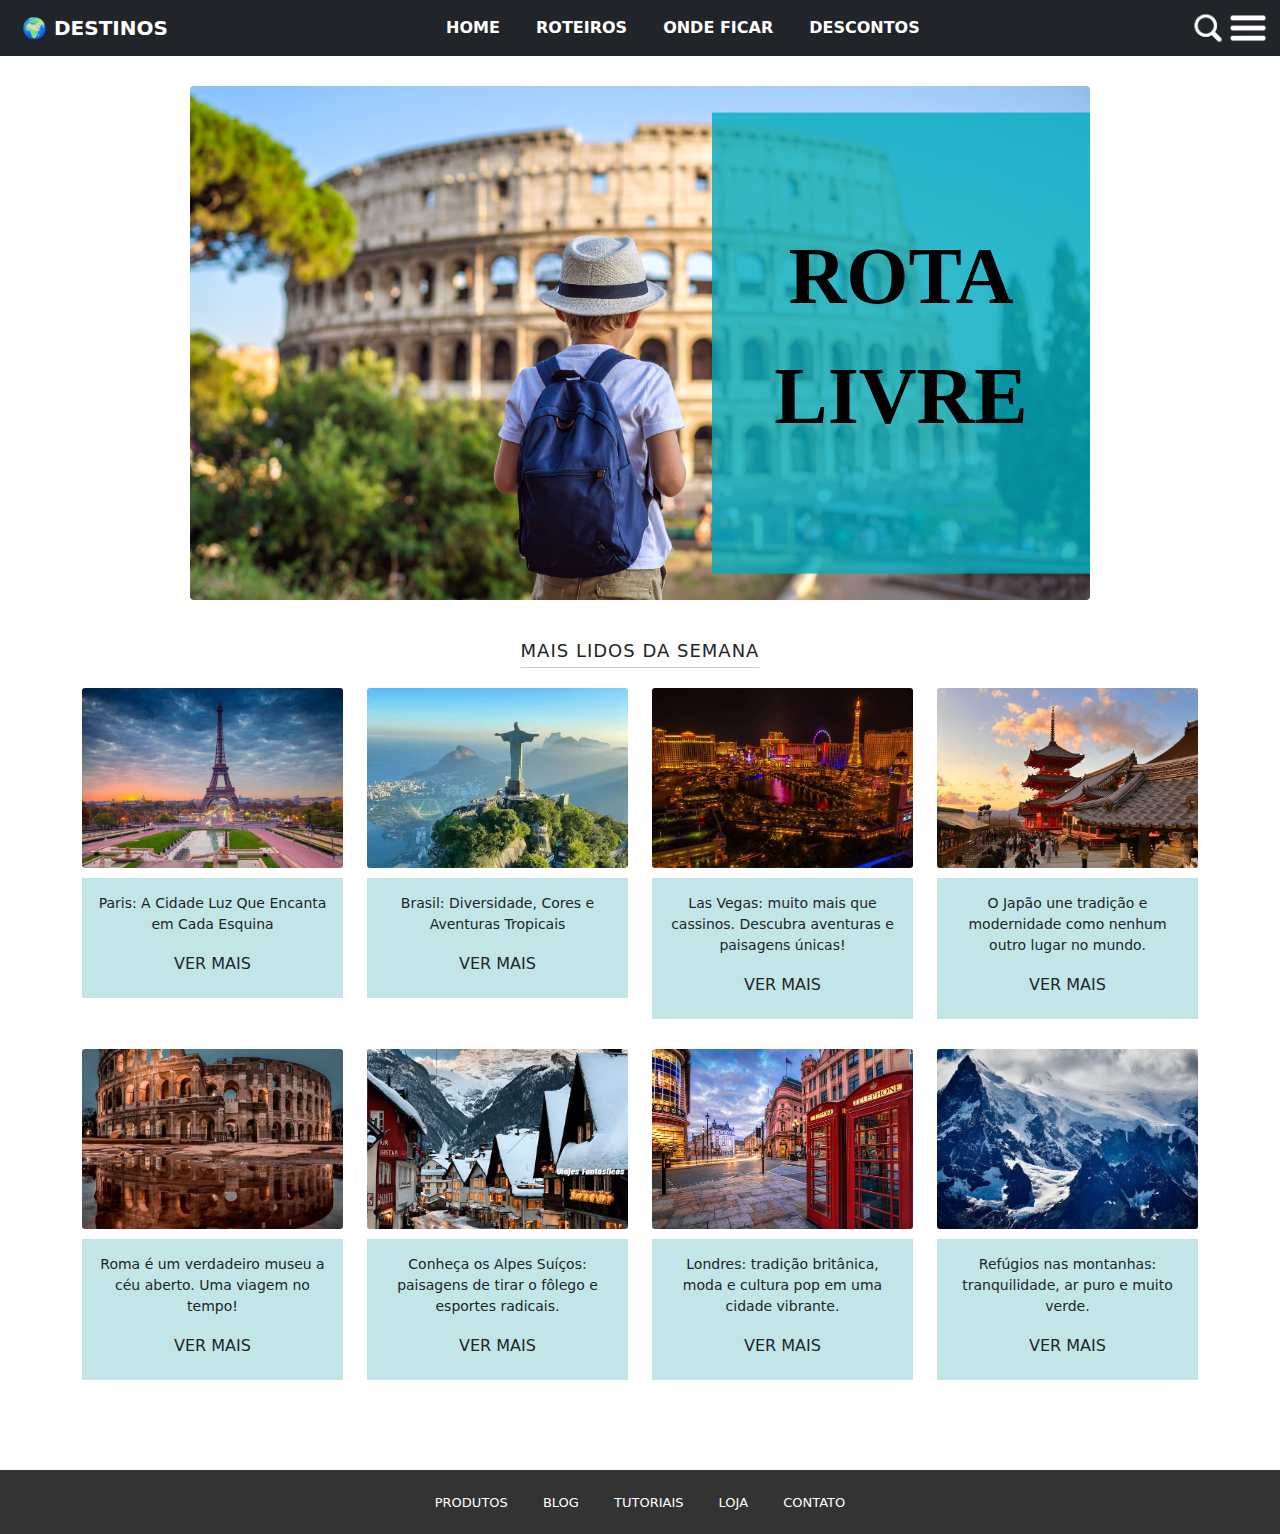
<file: index.html>
<!DOCTYPE html>
<html lang="pt-br">
<head>
  <meta charset="UTF-8" />
  <meta name="viewport" content="width=device-width, initial-scale=1.0" />
  <title>Rota Livre - Viagens</title>
  <link rel="stylesheet" href="style.css" />
  <link href="https://cdn.jsdelivr.net/npm/bootstrap@5.3.0/dist/css/bootstrap.min.css" rel="stylesheet">
</head>
<body>
  <nav class="navbar navbar-expand-lg navbar-dark bg-dark">
    <div class="container-fluid">
      <a class="navbar-brand" href="#">🌍 DESTINOS</a>
      <button class="navbar-toggler" type="button" data-bs-toggle="collapse" data-bs-target="#navbarNav">
        <span class="navbar-toggler-icon"></span>
      </button>
      <div class="collapse navbar-collapse justify-content-center" id="navbarNav">
        <ul class="navbar-nav">
          <li class="nav-item"><a class="nav-link active" href="#">HOME</a></li>
          <li class="nav-item"><a class="nav-link" href="#">ROTEIROS</a></li>
          <li class="nav-item"><a class="nav-link" href="#">ONDE FICAR</a></li>
          <li class="nav-item"><a class="nav-link" href="#">DESCONTOS</a></li>
        </ul>
      </div>
      <div class="d-flex align-items-center">
        <img src="imagens/lupinha.png" alt="lupa" class="lupa" height="40px" width="40px">
        <img src="imagens/barras.png" alt="barra" class="barra" height="40px" width="40px">
      </div>
    </div>
  </nav>

  <section class="banner">
    <img src="imagens/banner menino.jpg" alt="Banner principal" class="banner-img">
    <div class="banner-texto d-flex flex-column justify-content-center align-items-center"><p>ROTA<br>LIVRE</p></div>
  </section>

  <h2 class="titulo-secao">MAIS LIDOS DA SEMANA</h2>

  <section class="container posts-grid">
    <div class="row">

      <div class="col-md-3 post">
        <a href="pagina2.html">
          <img src="imagens/paris.jpg" alt="Post Paris">
        </a>
        <div class="post-texto">
          <p>Paris: A Cidade Luz Que Encanta em Cada Esquina</p>
          <a href="pagina2.html" class="btn btn-vermais">VER MAIS</a>
        </div>
      </div>

      <div class="col-md-3 post">
        <img src="imagens/brasil.jpg" alt="Post Rio de Janeiro">
        <div class="post-texto">
          <p>Brasil: Diversidade, Cores e Aventuras Tropicais</p>
          <a href="#" class="btn btn-vermais">VER MAIS</a>
        </div>
      </div>

      <div class="col-md-3 post">
        <img src="imagens/las vegas.jpg" alt="Post Las Vegas">
        <div class="post-texto">
          <p>Las Vegas: muito mais que cassinos. Descubra aventuras e paisagens únicas!</p>
          <a href="#" class="btn btn-vermais">VER MAIS</a>
        </div>
      </div>

      <div class="col-md-3 post">
        <img src="imagens/japão.jpg" alt="Post Japão">
        <div class="post-texto">
          <p>O Japão une tradição e modernidade como nenhum outro lugar no mundo.</p>
          <a href="#" class="btn btn-vermais">VER MAIS</a>
        </div>
      </div>

      <div class="col-md-3 post">
        <img src="imagens/itália.jpg" alt="Post Roma">
        <div class="post-texto">
          <p>Roma é um verdadeiro museu a céu aberto. Uma viagem no tempo!</p>
          <a href="#" class="btn btn-vermais">VER MAIS</a>
        </div>
      </div>

      <div class="col-md-3 post">
        <img src="imagens/suiça.jpg" alt="Post Alpes">
        <div class="post-texto">
          <p>Conheça os Alpes Suíços: paisagens de tirar o fôlego e esportes radicais.</p>
          <a href="#" class="btn btn-vermais">VER MAIS</a>
        </div>
      </div>

      <div class="col-md-3 post">
        <img src="imagens/inglaterra.jpg" alt="Post Londres">
        <div class="post-texto">
          <p>Londres: tradição britânica, moda e cultura pop em uma cidade vibrante.</p>
          <a href="#" class="btn btn-vermais">VER MAIS</a>
        </div>
      </div>

      <div class="col-md-3 post">
        <img src="imagens/chile.jpg" alt="Post Montanhas">
        <div class="post-texto">
          <p>Refúgios nas montanhas: tranquilidade, ar puro e muito verde.</p>
          <a href="#" class="btn btn-vermais">VER MAIS</a>
        </div>
      </div>
    </div>
  </section>

  <footer class="footer">
    <div class="footer-menu">
      <a href="#">PRODUTOS</a>
      <a href="#">BLOG</a>
      <a href="#">TUTORIAIS</a>
      <a href="#">LOJA</a>
      <a href="#">CONTATO</a>
    </div>
  </footer>

  <script src="index.js"></script>
  <script src="https://cdn.jsdelivr.net/npm/bootstrap@5.3.0/dist/js/bootstrap.bundle.min.js"></script>
</body>
</html>
</file>
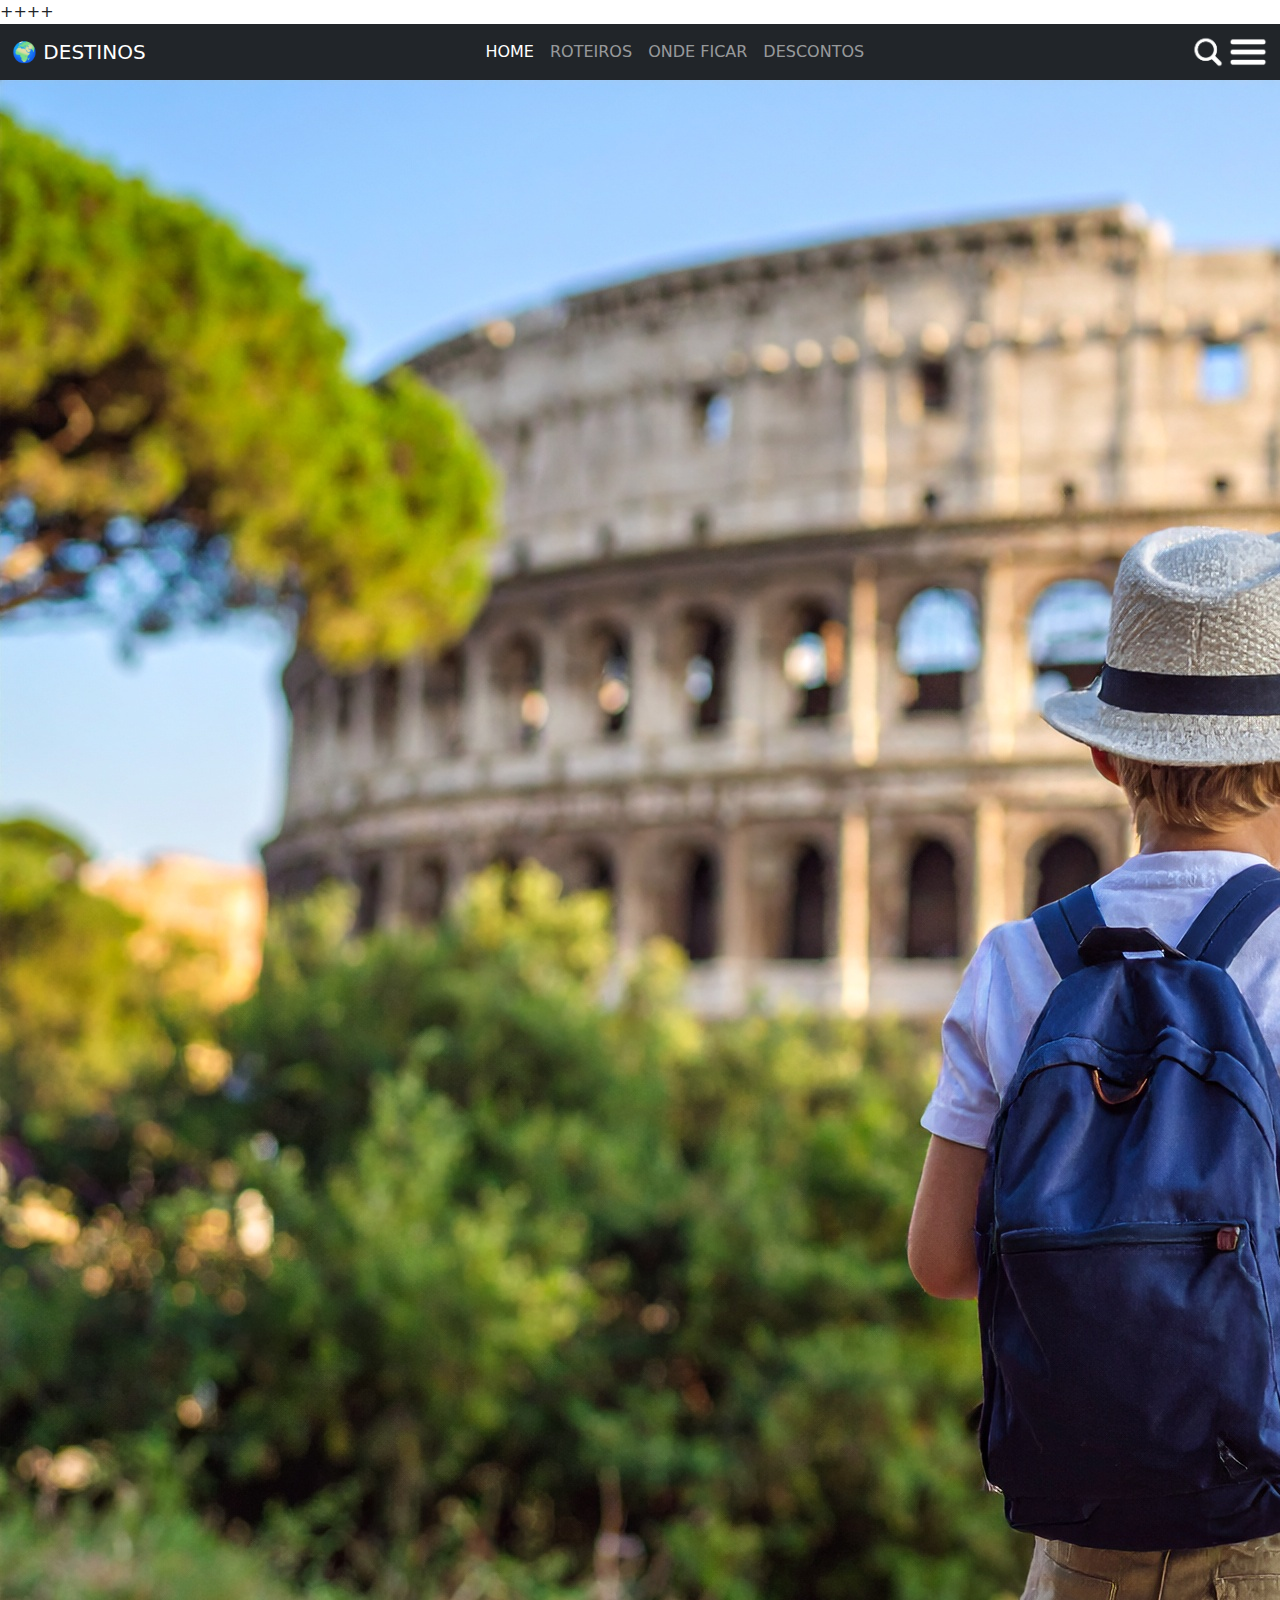
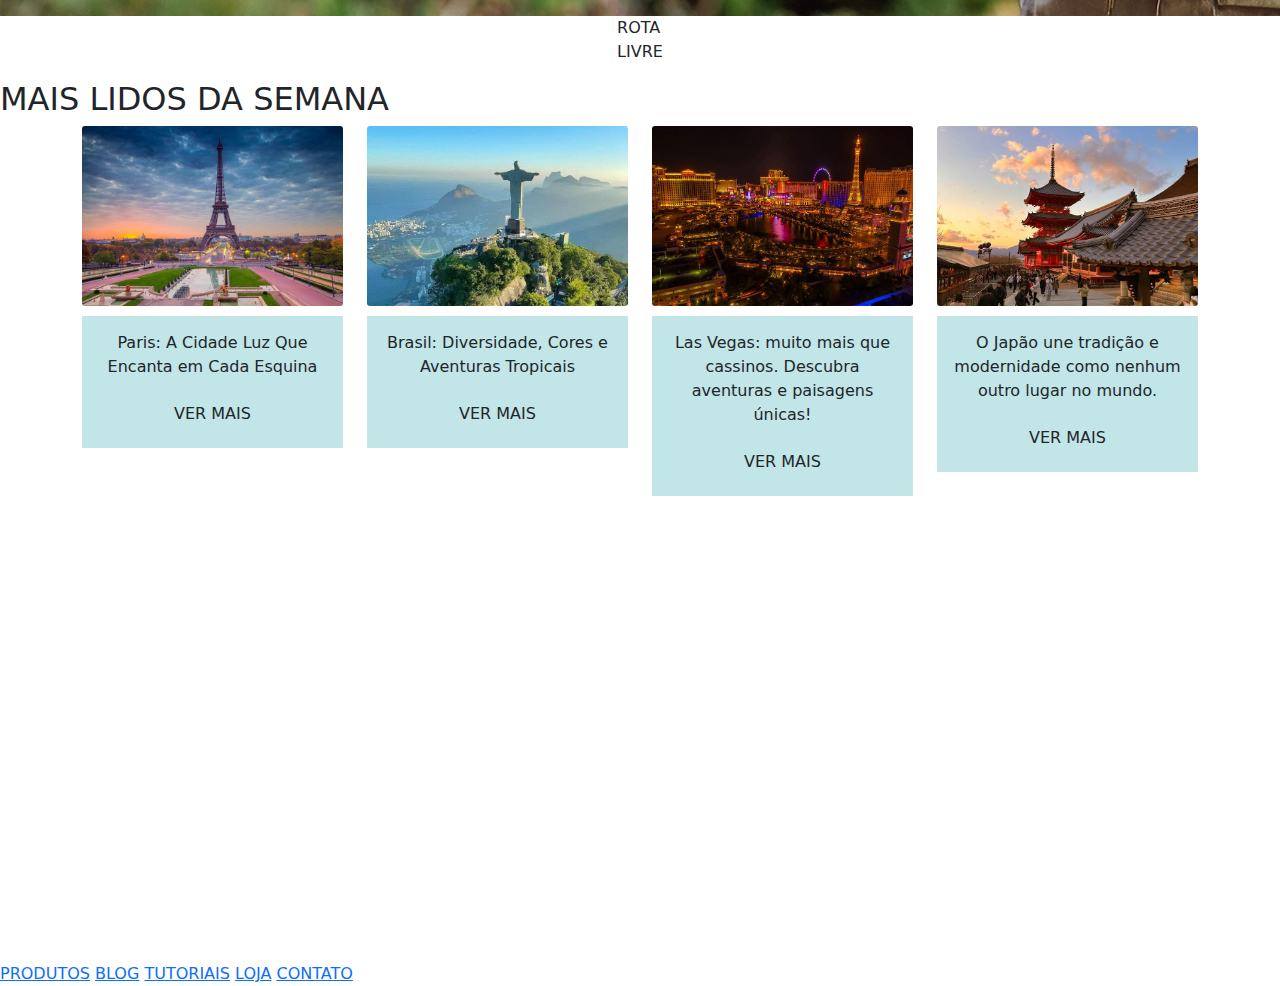
<file: public/index.html>
++++<!DOCTYPE html>
<html lang="pt-br">
<head>
  <meta charset="UTF-8" />
  <meta name="viewport" content="width=device-width, initial-scale=1.0" />
  <title>Rota Livre - Viagens</title>
  <link rel="stylesheet" href="style.css" />
  <link href="https://cdn.jsdelivr.net/npm/bootstrap@5.3.0/dist/css/bootstrap.min.css" rel="stylesheet">
</head>
<body>
  <nav class="navbar navbar-expand-lg navbar-dark bg-dark">
    <div class="container-fluid">
      <a class="navbar-brand" href="#">🌍 DESTINOS</a>
      <button class="navbar-toggler" type="button" data-bs-toggle="collapse" data-bs-target="#navbarNav">
        <span class="navbar-toggler-icon"></span>
      </button>
      <div class="collapse navbar-collapse justify-content-center" id="navbarNav">
        <ul class="navbar-nav">
          <li class="nav-item"><a class="nav-link active" href="#">HOME</a></li>
          <li class="nav-item"><a class="nav-link" href="#">ROTEIROS</a></li>
          <li class="nav-item"><a class="nav-link" href="#">ONDE FICAR</a></li>
          <li class="nav-item"><a class="nav-link" href="#">DESCONTOS</a></li>
        </ul>
      </div>
      <div class="d-flex align-items-center">
        <img src="imagens/lupinha.png" alt="lupa" class="lupa" height="40px" width="40px">
        <img src="imagens/barras.png" alt="barra" class="barra" height="40px" width="40px">
      </div>
    </div>
  </nav>

  <section class="banner">
    <img src="imagens/banner menino.jpg" alt="Banner principal" class="banner-img">
    <div class="banner-texto d-flex flex-column justify-content-center align-items-center"><p>ROTA<br>LIVRE</p></div>
  </section>

  <h2 class="titulo-secao">MAIS LIDOS DA SEMANA</h2>

  <section class="container posts-grid">
    <div class="row" id="posts-container">
      <div class="col-12 text-center" id="loading-message">
        <p>Carregando posts...</p>
      </div>
    </div>
  </section>

  <footer class="footer">
    <div class="footer-menu">
      <a href="#">PRODUTOS</a>
      <a href="#">BLOG</a>
      <a href="#">TUTORIAIS</a>
      <a href="#">LOJA</a>
      <a href="#">CONTATO</a>
    </div>
  </footer>

  <script src="index.js"></script>
  <script src="https://cdn.jsdelivr.net/npm/bootstrap@5.3.0/dist/js/bootstrap.bundle.min.js"></script>
</body>
</html>
</file>
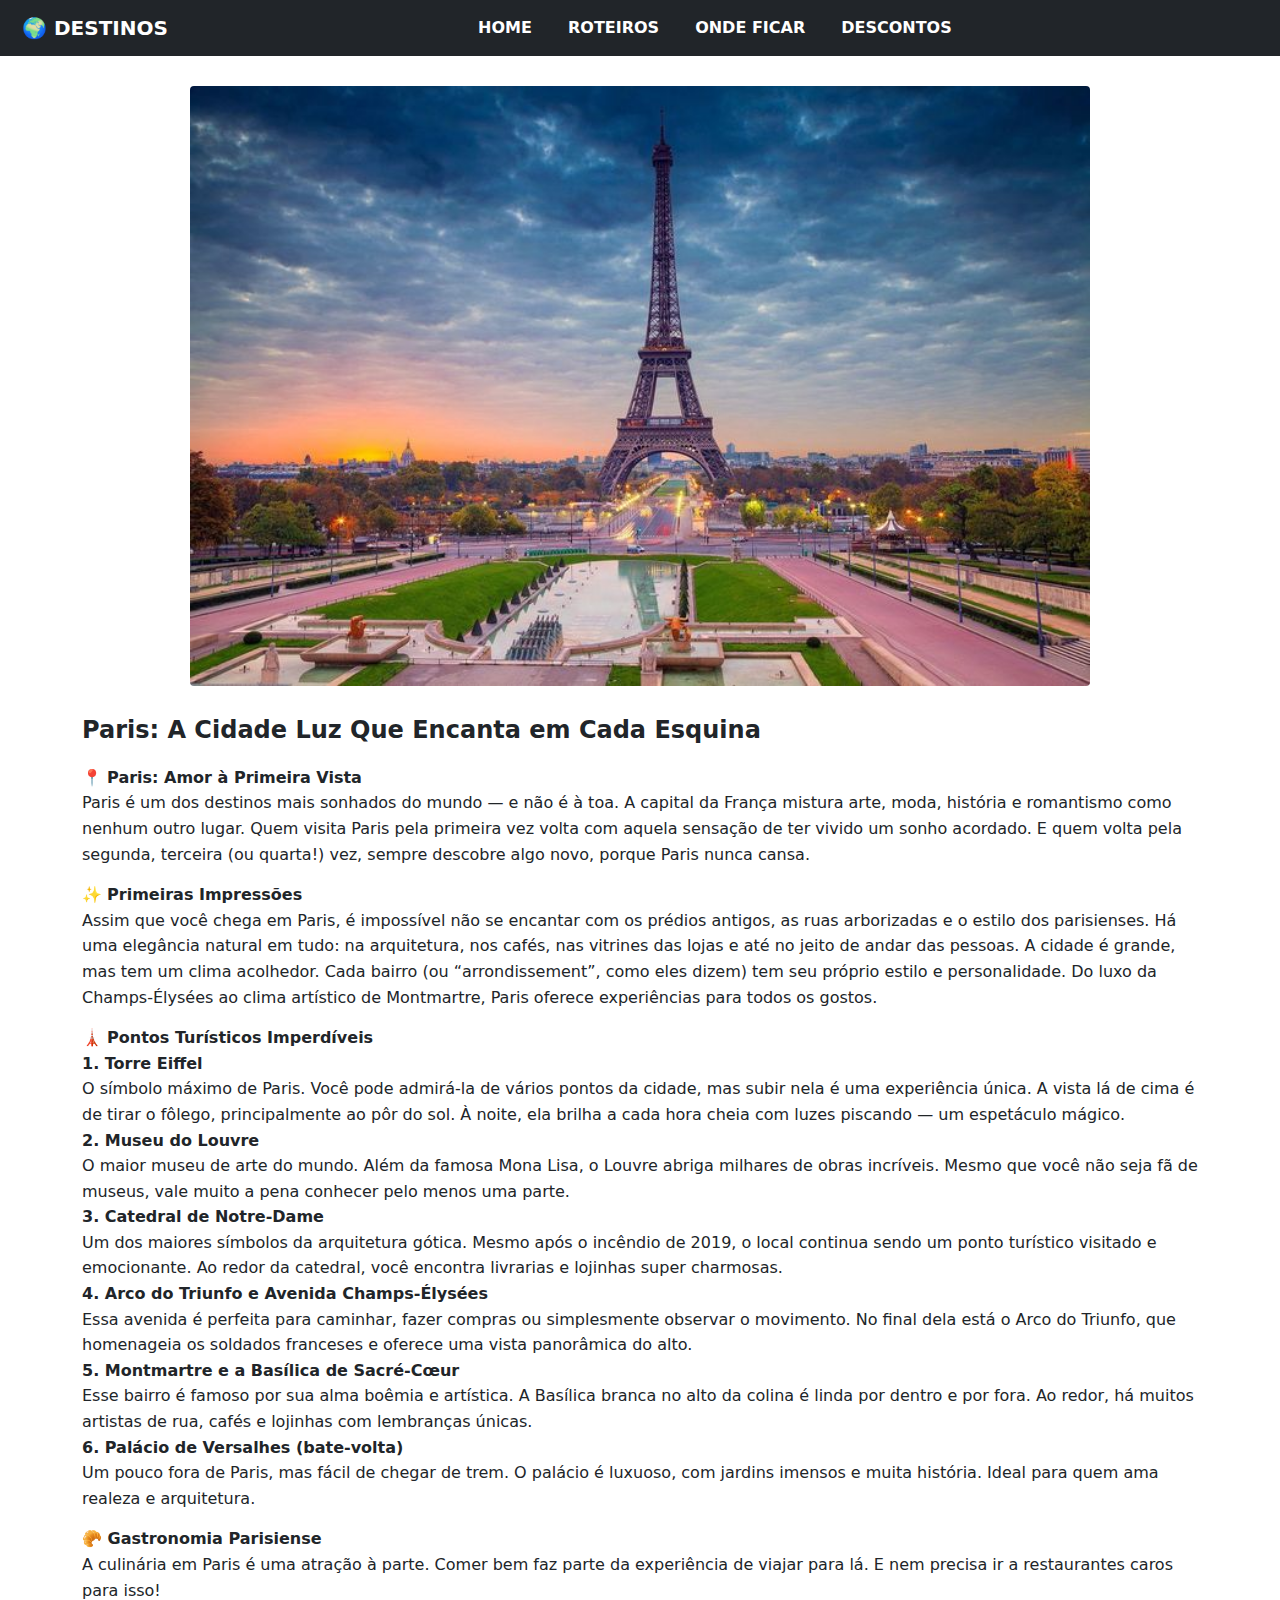
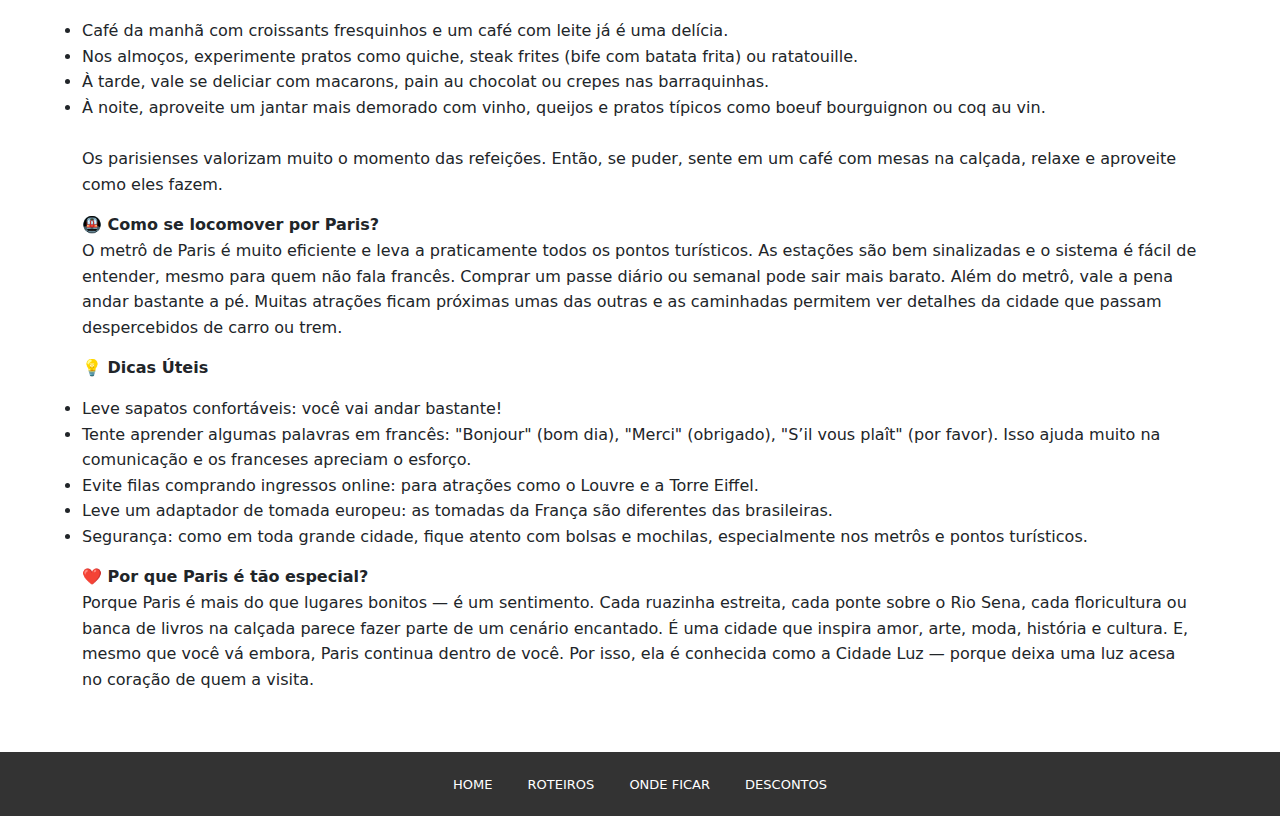
<file: pagina2.html>
<!DOCTYPE html>
<html lang="pt-br">
<head>
  <meta charset="UTF-8" />
  <meta name="viewport" content="width=device-width, initial-scale=1.0" />
  <title>Post - Paris</title>
  <link rel="stylesheet" href="style.css" />
  <link href="https://cdn.jsdelivr.net/npm/bootstrap@5.3.0/dist/css/bootstrap.min.css" rel="stylesheet">
</head>
<body>
  <nav class="navbar navbar-expand-lg navbar-dark bg-dark">
    <div class="container-fluid">
      <a class="navbar-brand" href="#">🌍 DESTINOS</a>
      <button class="navbar-toggler" type="button" data-bs-toggle="collapse" data-bs-target="#navbarNav">
        <span class="navbar-toggler-icon"></span>
      </button>
      <div class="collapse navbar-collapse justify-content-center" id="navbarNav">
        <ul class="navbar-nav">
          <li class="nav-item"><a class="nav-link" href="index.html">HOME</a></li>
          <li class="nav-item"><a class="nav-link" href="#">ROTEIROS</a></li>
          <li class="nav-item"><a class="nav-link" href="#">ONDE FICAR</a></li>
          <li class="nav-item"><a class="nav-link" href="#">DESCONTOS</a></li>
        </ul>
      </div>
      <div class="d-flex align-items-center">
        <i class="bi bi-search text-white me-3"></i>
        <i class="bi bi-list text-white"></i>
      </div>
    </div>
  </nav>

  <section class="post-principal">
    <img src="imagens/paris.jpg" alt="Paris" class="post-img-grande">
  </section>

  <section class="container post-conteudo">
    <h1>Paris: A Cidade Luz Que Encanta em Cada Esquina</h1>

    <p>📍 <strong>Paris: Amor à Primeira Vista</strong><br>
     Paris é um dos destinos mais sonhados do mundo — e não é à toa. A capital da França mistura arte, moda, história e romantismo como nenhum outro lugar. Quem visita Paris pela primeira vez volta com aquela sensação de ter vivido um sonho acordado. E quem volta pela segunda, terceira (ou quarta!) vez, sempre descobre algo novo, porque Paris nunca cansa.</p>

    <p>✨ <strong>Primeiras Impressões</strong><br>
Assim que você chega em Paris, é impossível não se encantar com os prédios antigos, as ruas arborizadas e o estilo dos parisienses. Há uma elegância natural em tudo: na arquitetura, nos cafés, nas vitrines das lojas e até no jeito de andar das pessoas.

A cidade é grande, mas tem um clima acolhedor. Cada bairro (ou “arrondissement”, como eles dizem) tem seu próprio estilo e personalidade. Do luxo da Champs-Élysées ao clima artístico de Montmartre, Paris oferece experiências para todos os gostos.</p>

    <p>🗼 <strong>Pontos Turísticos Imperdíveis</strong><br>
<strong>1. Torre Eiffel</strong><br>
O símbolo máximo de Paris. Você pode admirá-la de vários pontos da cidade, mas subir nela é uma experiência única. A vista lá de cima é de tirar o fôlego, principalmente ao pôr do sol. À noite, ela brilha a cada hora cheia com luzes piscando — um espetáculo mágico. <br>

<strong>2. Museu do Louvre</strong> <br>
O maior museu de arte do mundo. Além da famosa Mona Lisa, o Louvre abriga milhares de obras incríveis. Mesmo que você não seja fã de museus, vale muito a pena conhecer pelo menos uma parte. <br>

<strong>3. Catedral de Notre-Dame</strong> <br>
Um dos maiores símbolos da arquitetura gótica. Mesmo após o incêndio de 2019, o local continua sendo um ponto turístico visitado e emocionante. Ao redor da catedral, você encontra livrarias e lojinhas super charmosas. <br>

<strong>4. Arco do Triunfo e Avenida Champs-Élysées</strong> <br>
Essa avenida é perfeita para caminhar, fazer compras ou simplesmente observar o movimento. No final dela está o Arco do Triunfo, que homenageia os soldados franceses e oferece uma vista panorâmica do alto. <br>

<strong>5. Montmartre e a Basílica de Sacré-Cœur</strong> <br>
Esse bairro é famoso por sua alma boêmia e artística. A Basílica branca no alto da colina é linda por dentro e por fora. Ao redor, há muitos artistas de rua, cafés e lojinhas com lembranças únicas. <br>

<strong>6. Palácio de Versalhes (bate-volta)</strong> <br>
Um pouco fora de Paris, mas fácil de chegar de trem. O palácio é luxuoso, com jardins imensos e muita história. Ideal para quem ama realeza e arquitetura.</p>

<p> <strong>🥐 Gastronomia Parisiense</strong> <br>
A culinária em Paris é uma atração à parte. Comer bem faz parte da experiência de viajar para lá. E nem precisa ir a restaurantes caros para isso!
<li>Café da manhã com croissants fresquinhos e um café com leite já é uma delícia.</li>
<li>Nos almoços, experimente pratos como quiche, steak frites (bife com batata frita) ou ratatouille.</li>
<li>À tarde, vale se deliciar com macarons, pain au chocolat ou crepes nas barraquinhas.</li>
<li>À noite, aproveite um jantar mais demorado com vinho, queijos e pratos típicos como boeuf bourguignon ou coq au vin.</li> <br>
Os parisienses valorizam muito o momento das refeições. Então, se puder, sente em um café com mesas na calçada, relaxe e aproveite como eles fazem.
</p>

<p> <strong>🚇 Como se locomover por Paris?</strong> <br>
O metrô de Paris é muito eficiente e leva a praticamente todos os pontos turísticos. As estações são bem sinalizadas e o sistema é fácil de entender, mesmo para quem não fala francês. Comprar um passe diário ou semanal pode sair mais barato. 

Além do metrô, vale a pena andar bastante a pé. Muitas atrações ficam próximas umas das outras e as caminhadas permitem ver detalhes da cidade que passam despercebidos de carro ou trem.</p>

<p> <strong>💡 Dicas Úteis</strong> 
<li>Leve sapatos confortáveis: você vai andar bastante!</li>
<li>Tente aprender algumas palavras em francês: "Bonjour" (bom dia), "Merci" (obrigado), "S’il vous plaît" (por favor). Isso ajuda muito na comunicação e os franceses apreciam o esforço.</li>
<li>Evite filas comprando ingressos online: para atrações como o Louvre e a Torre Eiffel.</li>
<li>Leve um adaptador de tomada europeu: as tomadas da França são diferentes das brasileiras.</li>
<li>Segurança: como em toda grande cidade, fique atento com bolsas e mochilas, especialmente nos metrôs e pontos turísticos.</li>
</p>

<p> <strong>❤️ Por que Paris é tão especial?</strong> <br>
Porque Paris é mais do que lugares bonitos — é um sentimento. Cada ruazinha estreita, cada ponte sobre o Rio Sena, cada floricultura ou banca de livros na calçada parece fazer parte de um cenário encantado.

É uma cidade que inspira amor, arte, moda, história e cultura. E, mesmo que você vá embora, Paris continua dentro de você. Por isso, ela é conhecida como a Cidade Luz — porque deixa uma luz acesa no coração de quem a visita.
</p>
  </section>

  <footer class="footer">
    <div class="footer-menu">
      <a href="#">HOME</a>
      <a href="#">ROTEIROS</a>
      <a href="#">ONDE FICAR</a>
      <a href="#">DESCONTOS</a>
    </div>
  </footer>

  <script src="index.js"></script>
  <script src="https://cdn.jsdelivr.net/npm/bootstrap@5.3.0/dist/js/bootstrap.bundle.min.js"></script>
</body>
</html>
</file>
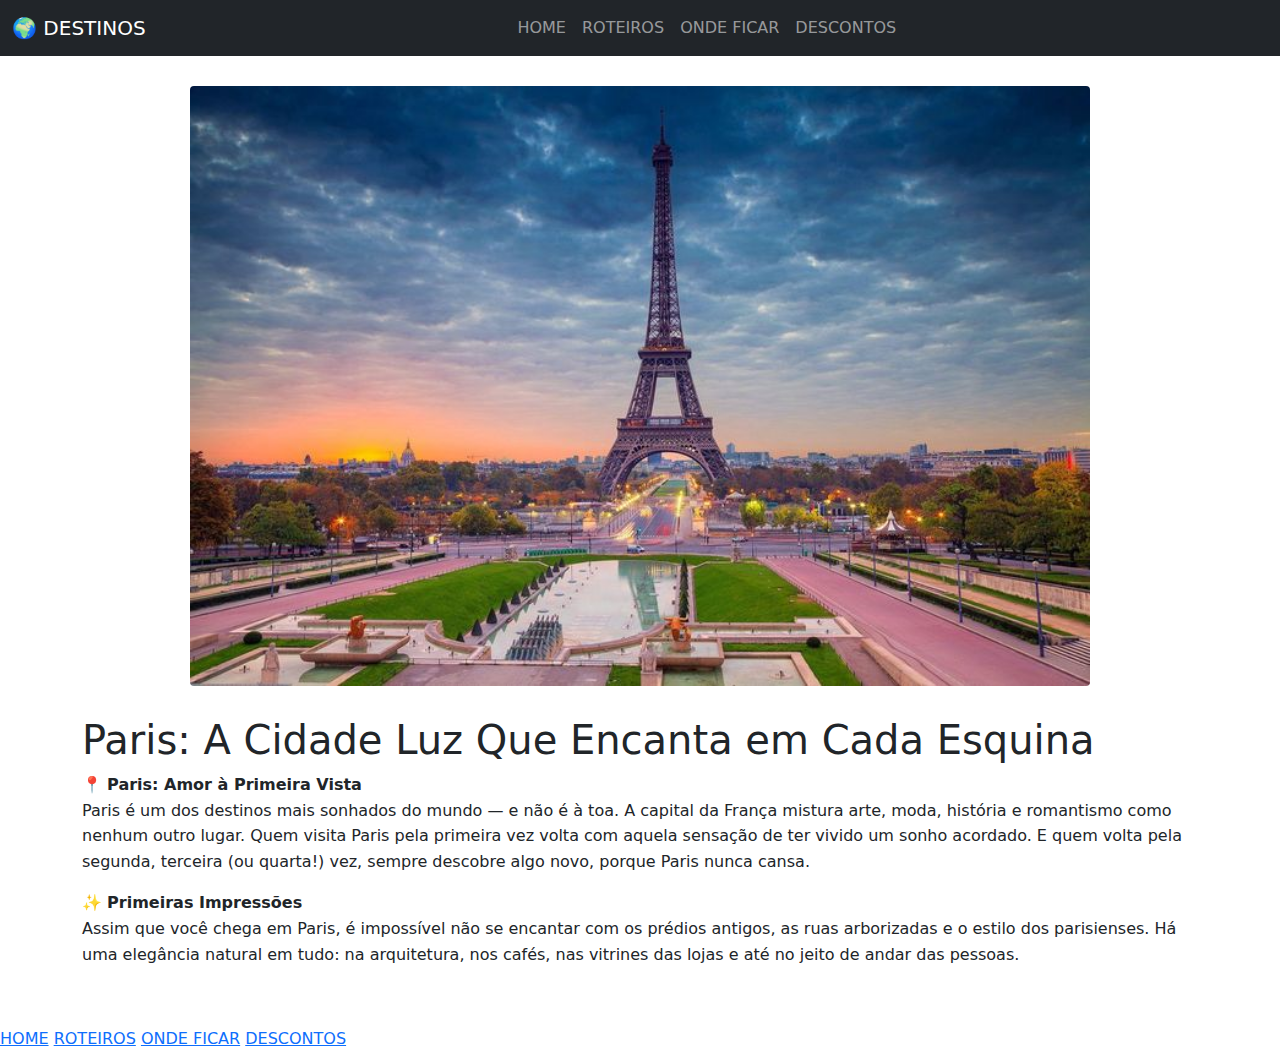
<file: public/pagina2.html>
<!DOCTYPE html>
<html lang="pt-br">
<head>
  <meta charset="UTF-8" />
  <meta name="viewport" content="width=device-width, initial-scale=1.0" />
  <title>Post - Carregando...</title>
  <link rel="stylesheet" href="style.css" />
  <link href="https://cdn.jsdelivr.net/npm/bootstrap@5.3.0/dist/css/bootstrap.min.css" rel="stylesheet">
</head>
<body>
  <nav class="navbar navbar-expand-lg navbar-dark bg-dark">
    <div class="container-fluid">
      <a class="navbar-brand" href="#">🌍 DESTINOS</a>
      <button class="navbar-toggler" type="button" data-bs-toggle="collapse" data-bs-target="#navbarNav">
        <span class="navbar-toggler-icon"></span>
      </button>
      <div class="collapse navbar-collapse justify-content-center" id="navbarNav">
        <ul class="navbar-nav">
          <li class="nav-item"><a class="nav-link" href="index.html">HOME</a></li>
          <li class="nav-item"><a class="nav-link" href="#">ROTEIROS</a></li>
          <li class="nav-item"><a class="nav-link" href="#">ONDE FICAR</a></li>
          <li class="nav-item"><a class="nav-link" href="#">DESCONTOS</a></li>
        </ul>
      </div>
      <div class="d-flex align-items-center">
        <i class="bi bi-search text-white me-3"></i>
        <i class="bi bi-list text-white"></i>
      </div>
    </div>
  </nav>

  <section class="post-principal">
    <img id="post-image" src="" alt="Post" class="post-img-grande">
  </section>

  <section class="container post-conteudo">
    <h1 id="post-title">Carregando...</h1>
    
    <div id="post-content">
      <p>Carregando conteúdo...</p>
    </div>
  </section>

  <footer class="footer">
    <div class="footer-menu">
      <a href="#">HOME</a>
      <a href="#">ROTEIROS</a>
      <a href="#">ONDE FICAR</a>
      <a href="#">DESCONTOS</a>
    </div>
  </footer>

  <script src="index.js"></script>
  <script src="https://cdn.jsdelivr.net/npm/bootstrap@5.3.0/dist/js/bootstrap.bundle.min.js"></script>
</body>
</html>
</file>
<file: style.css>
* {
  margin: 0;
  padding: 0;
  box-sizing: border-box;
}

body {
  font-family: Arial, sans-serif;
  background-color: #ffffff;
  color: #000000;
}

.navbar {
  font-weight: bold;
}

.navbar a {
  color: white !important;
  margin: 0 10px;
}

.banner {
  position: relative;
  width: 100%;
  max-width: 900px;
  margin: 30px auto;
}

.banner-img {
  width: 100%;
  border-radius: 4px;
}

.banner-texto {
  position: absolute;
  top: 50%;
  right: 0%;
  transform: translateY(-50%);
  background-color: rgba(0, 170, 190, 0.8);
  font-size: 80px;
  vertical-align: center;
  text-align: center;
  font-family: Cambria, Cochin, Georgia, Times, 'Times New Roman', serif;
  font-weight: bold;
  color: black;
  text-align: center;
  height: 36vw;
  width: 42%;
}

.titulo-secao {
  text-align: center;
  margin: 40px 0 20px;
  font-size: 18px;
  letter-spacing: 1px;
  border-bottom: 1px solid #ccc;
  width: fit-content;
  margin-left: auto;
  margin-right: auto;
  padding-bottom: 5px;
}

.posts-grid {
  margin-bottom: 60px;
}

.post {
  margin-bottom: 30px;
  text-align: center;
}

.post img {
  width: 100%;
  height: 180px;
  object-fit: cover;
  border-radius: 3px;
}

.post-texto {
  background-color: #c2e5e7;
  padding: 15px;
  margin-top: 10px;
}

.post-texto p {
  margin-bottom: 10px;
  font-size: 14px;
}

.btn-vermais {
  background-color: black;
  color: white;
  font-size: 13px;
  padding: 5px 10px;
  border: none;
  text-transform: uppercase;
  text-decoration: none;
}

.btn-vermais:hover {
  background-color: #333;
}

.footer {
  background-color: #333;
  color: white;
  padding: 20px 0;
  text-align: center;
}

.footer-menu a {
  color: white;
  margin: 0 15px;
  text-decoration: none;
  font-size: 13px;
}

.footer-menu a:hover {
  text-decoration: underline;
}

.post-principal {
  width: 100%;
  max-width: 900px;
  margin: 30px auto;
}

.post-img-grande {
  width: 100%;
  border-radius: 4px;
}

.post-conteudo {
  max-width: 900px;
  margin: 30px auto 60px;
  line-height: 1.6;
}

.post-conteudo h1 {
  margin-bottom: 20px;
  font-size: 24px;
  font-weight: bold;
}

.post-conteudo p {
  margin-bottom: 15px;
  font-size: 16px;
}

@media (max-width: 768px) {
  .banner-texto {
    font-size: 22px;
    padding: 10px;
    right: 5%;

  }

  .footer-menu a {
    display: block;
    margin: 5px 0;
  }
}
</file>
<file: public/style.css>
.post {
  margin-bottom: 30px;
  text-align: center;
  transform: none !important;
  transition: none !important;
  position: relative;
  will-change: auto;
  backface-visibility: hidden;
  -webkit-backface-visibility: hidden;
}

.post:hover {
  transform: none !important;
  box-shadow: none !important;
  transition: none !important;
}

.post img {
  width: 100%;
  height: 180px;
  object-fit: cover;
  border-radius: 3px;
  display: block;
  position: relative;
  transform: none !important;
  transition: none !important;
}

.post img:hover {
  transform: none !important;
  transition: none !important;
}

.post-texto {
  background-color: #c2e5e7;
  padding: 15px;
  margin-top: 10px;
  position: relative;
  transform: none !important;
  transition: none !important;
}

.btn-vermais {
  background-color: black;
  color: white;
  font-size: 13px;
  padding: 5px 10px;
  border: none;
  text-transform: uppercase;
  text-decoration: none;
  transform: none !important;
  transition: none !important;
  display: inline-block;
  cursor: pointer;
}

.btn-vermais:hover {
  background-color: #333;
  transform: none !important;
  transition: none !important;
}

.posts-grid {
  margin-bottom: 60px;
  position: relative;
  transform: none !important;
  transition: none !important;
}

.posts-grid .col-md-3 {
  transform: none !important;
  transition: none !important;
  position: relative;
}

.post-principal {
  width: 100%;
  max-width: 900px;
  margin: 30px auto;
  position: relative;
  transform: none !important;
  transition: none !important;
}

.post-img-grande {
  width: 100%;
  border-radius: 4px;
  display: block;
  position: relative;
  transform: none !important;
  transition: none !important;
}

.post-conteudo {
  max-width: 900px;
  margin: 30px auto 60px;
  line-height: 1.6;
  position: relative;
  transform: none !important;
  transition: none !important;
}

* {
  -webkit-animation: none !important;
  -moz-animation: none !important;
  -o-animation: none !important;
  -ms-animation: none !important;
  animation: none !important;
}

.post * {
  transform: none !important;
  transition: none !important;
  animation: none !important;
}

html {
  scroll-behavior: auto;
}

body {
  transform: none !important;
  transition: none !important;
  position: relative;
}
</file>
